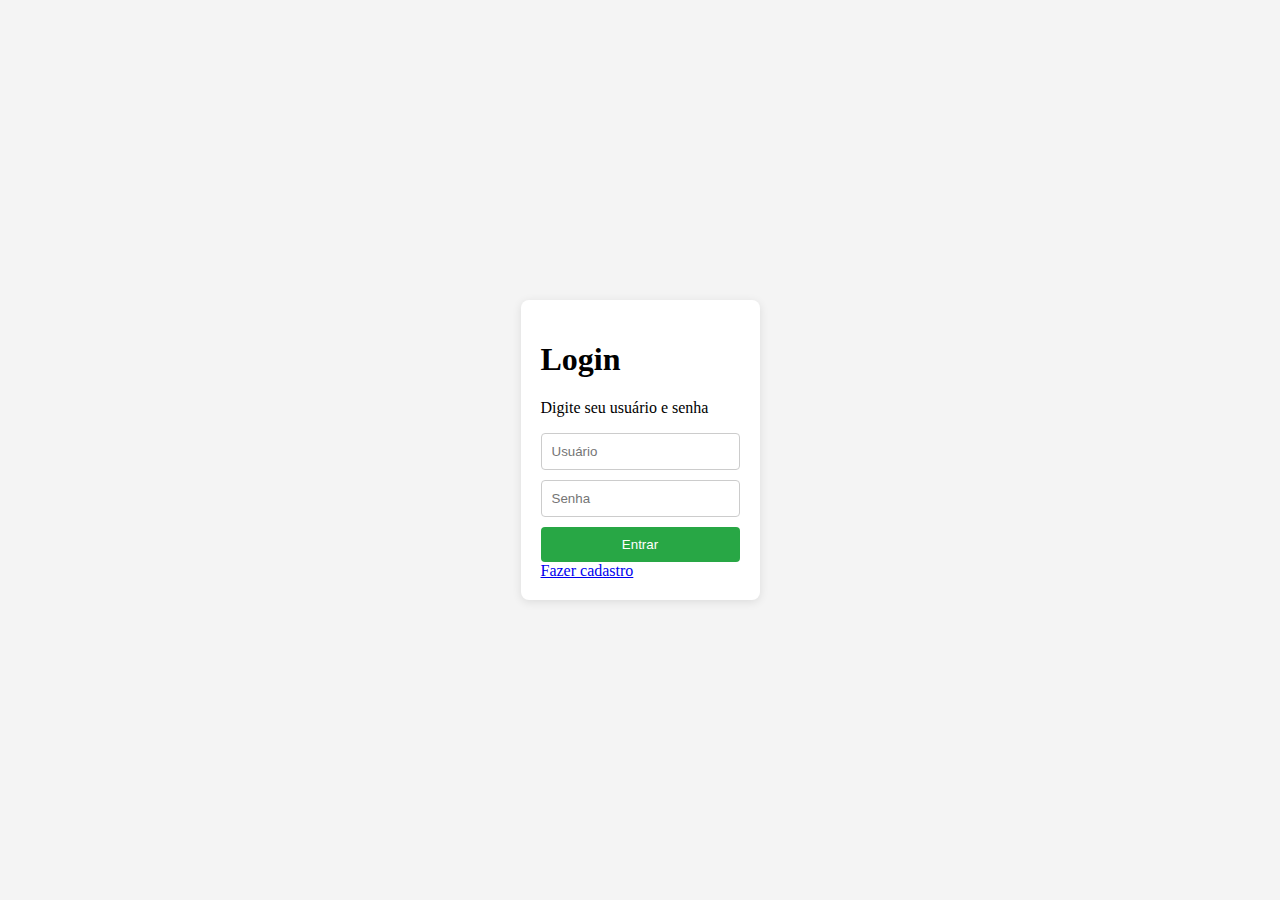
<file: index.html>
<!DOCTYPE html>
<html lang="en">

<head>
    <meta charset="UTF-8">
    <meta name="viewport" content="width=device-width, initial-scale=1.0">
    <title>Página de login</title>
    <link rel="stylesheet" href="style.css">
</head>

<body>
    <div class="container">
        <h1>Login</h1>
        <p>Digite seu usuário e senha</p>
        <form id="formulario" onsubmit="login()">
            <input type="text" placeholder="Usuário" id="usuario">
            <input type="password" placeholder="Senha" id="senha">

            <button id="entrar" type="submit">Entrar</button>
        </form>
        <span id="erro" style="color: red; display: none;">Usuário ou senha incorretos!</span>

        <a href="cadastro.html">Fazer cadastro</a>
    </div>

    <script>
        function login(){
            event.preventDefault(); 
            const usuario = document.getElementById('usuario').value
            const senha = document.getElementById('senha').value


            if(usuario === 'admin' && senha === 'admin'){
                alert('Login efetuado!')
                return true
            }else{
                document.getElementById('erro').style.display = 'block'
                return false
            }
        }
    </script>
</body>

</html>
</file>
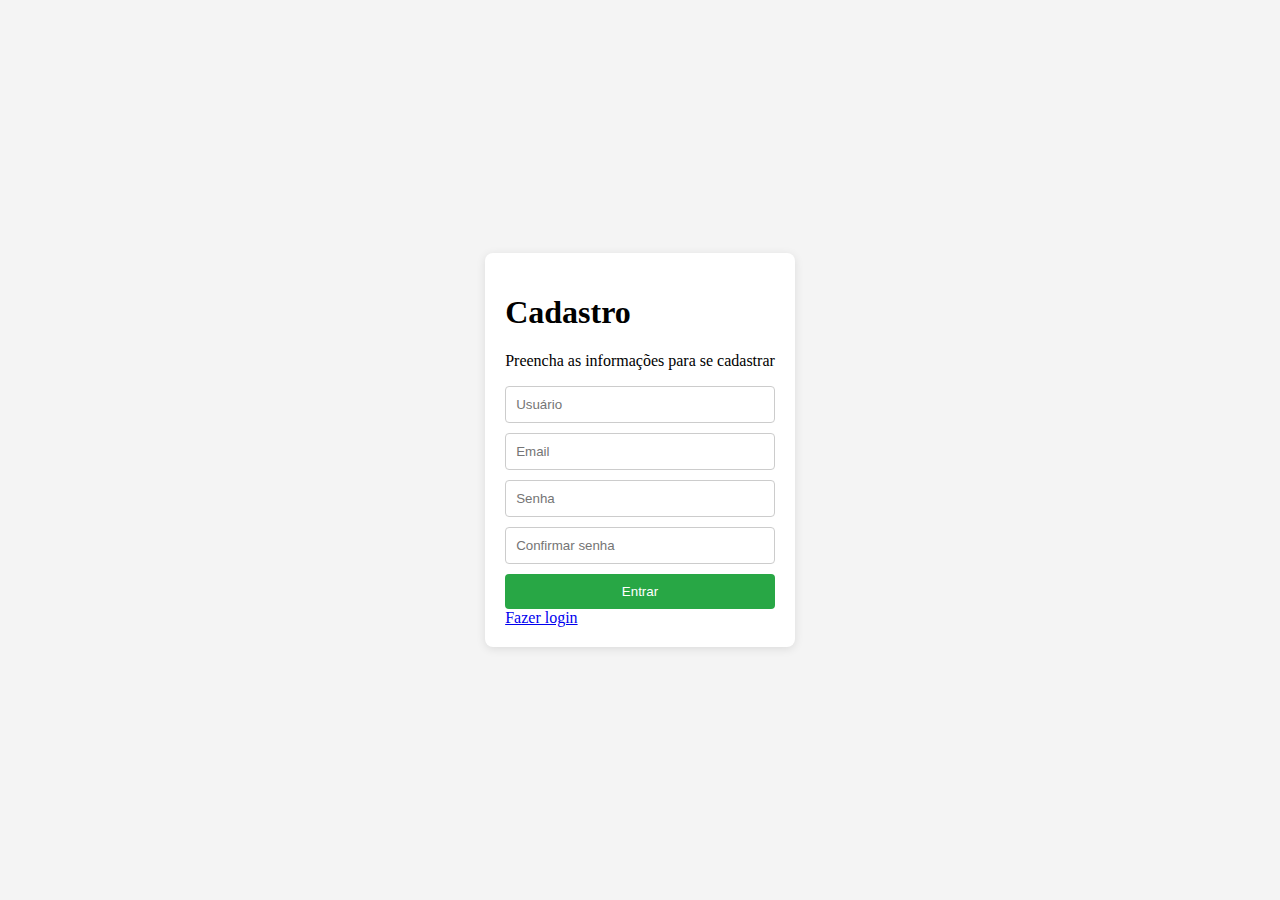
<file: cadastro.html>
<!DOCTYPE html>
<html lang="en">
<head>
    <meta charset="UTF-8">
    <meta name="viewport" content="width=device-width, initial-scale=1.0">
    <title>Cadastro</title>
    <link rel="stylesheet" href="style.css">
</head>
<body>
    <div class="container">
        <h1>Cadastro</h1>
        <p>Preencha as informações para se cadastrar</p>
        <form id="formulario" onsubmit="cadastro(event)">
            <input type="text" placeholder="Usuário" id="usuario">
            <input type="email" placeholder="Email" id="email">
            <input type="password" placeholder="Senha" id="senha">
            <input type="password" placeholder="Confirmar senha" id="confirSenha">

            <button id="entrar" type="submit">Entrar</button>
        </form>

        <a href="index.html">Fazer login</a>
    </div>
    <script>
        function cadastro(event) {
            event.preventDefault(); 
            const usuario = document.getElementById('usuario').value;
            const senha = document.getElementById('senha').value;
            const confirSenha = document.getElementById('confirSenha').value;
            const email = document.getElementById('email').value;

            if(usuario === "" || email === "" || senha === "" || confirSenha === "") {
                alert("Campos faltando");
                return false;
            }

            if(senha !== confirSenha) {
                alert("Senhas não correspondem");
                return false;
            } else {
                alert("Cadastro realizado com sucesso");
                window.location.replace("./index.html");
                return true;
            }
        }
    </script>
</body>
</html>
</file>
<file: style.css>
body {
    display: flex;
    justify-content: center;
    align-items: center;
    height: 100vh;
    margin: 0;
    background-color: #f4f4f4;
}

.container {
    background: white;
    padding: 20px;
    border-radius: 8px;
    box-shadow: 0 2px 10px rgba(0, 0, 0, 0.1);
}

form {
    display: flex;
    flex-direction: column;
}

input {
    margin-bottom: 10px;
    padding: 10px;
    border: 1px solid #ccc;
    border-radius: 4px;
}

button {
    background-color: #28a745;
    color: white;
    padding: 10px;
    border: none;
    border-radius: 4px;
    cursor: pointer;
}

button:hover {
    background-color: #218838;
}

span {
    margin-top: 10px;
}
</file>
